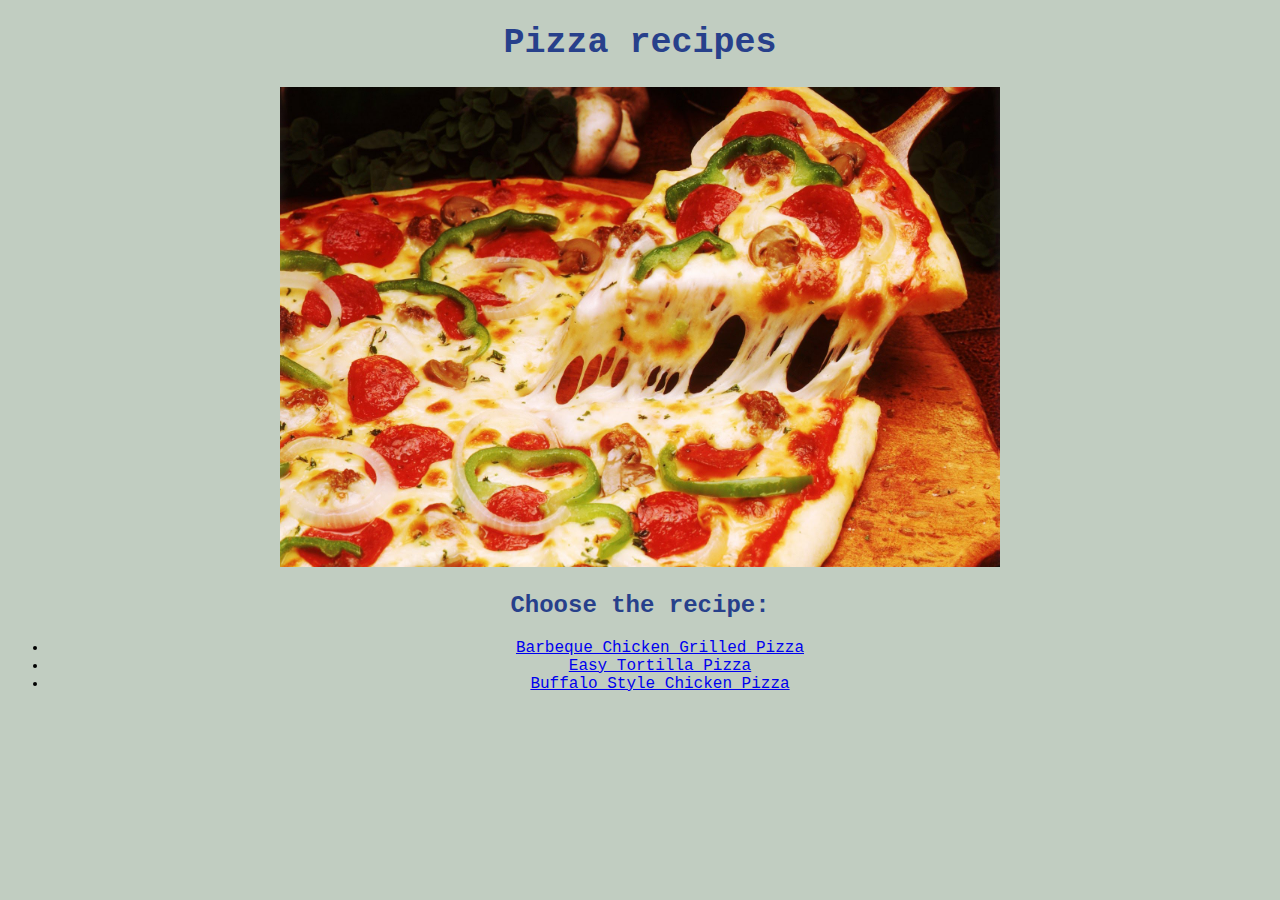
<file: index.html>
<!DOCTYPE html>
<html lang="en">
<head>
    <meta charset="UTF-8">
    <title>Recipes</title>
    <link rel="stylesheet" href="styles.css">
</head>


<body>
    <h1 id="maintitle"class="Header" >Pizza recipes</h1>
    <img src="images/mainpizza.jpg" alt="Cool Aswesome Super Pizza"
    width="720px" height="480px">
    <h2 class="Header">Choose the recipe:</h2>
    <ul>
        <li><a href="recipes-list/barbeque.html">Barbeque Chicken Grilled Pizza</a></li>
        <li><a href="recipes-list/tortilla.html">Easy Tortilla Pizza</a></li>
        <li><a href="recipes-list/buffalo.html">Buffalo Style Chicken Pizza</a></li>
    </ul>
</body>


</html>
</file>
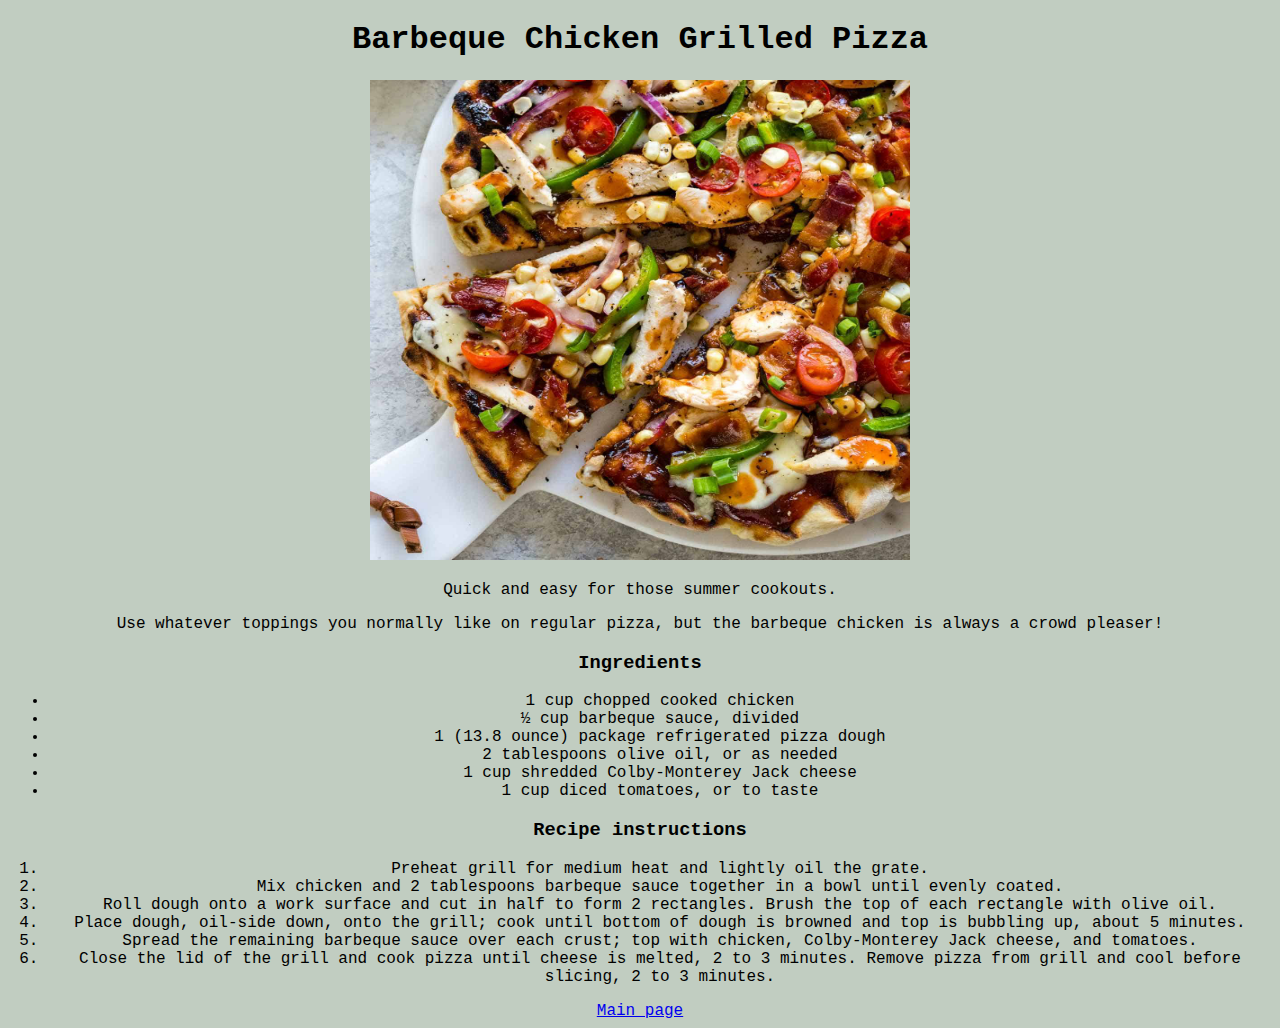
<file: recipes-list/barbeque.html>
<!DOCTYPE html>
<html lang="en">
<head>
    <meta charset="UTF-8">
    <title>Barbeque Pizza</title>
    <link rel="stylesheet" href="../styles.css">
</head>

<body>
    <h1>Barbeque Chicken Grilled Pizza</h1>
    <img src="../images/barbeque.jpg" alt="Yummy Barbque Chicked Grilled Pizza!"
    width="540px" height="480px">
    <p>Quick and easy for those summer cookouts.</p>
    <p>Use whatever toppings you normally like on regular pizza, but the barbeque chicken is always a crowd pleaser!</p>
    <h3>Ingredients</h3>
    <ul>
        <li>1 cup chopped cooked chicken</li>
        <li>½ cup barbeque sauce, divided</li>
        <li>1 (13.8 ounce) package refrigerated pizza dough</li>
        <li>2 tablespoons olive oil, or as needed</li>
        <li>1 cup shredded Colby-Monterey Jack cheese</li>
        <li>1 cup diced tomatoes, or to taste</li>
    </ul>
    <h3>Recipe instructions</h3>
    <ol>
        <li>Preheat grill for medium heat and lightly oil the grate.</li>
        <li>Mix chicken and 2 tablespoons barbeque sauce together in a bowl until evenly coated.</li>
        <li>Roll dough onto a work surface and cut in half to form 2 rectangles. Brush the top of each rectangle with olive oil.</li>
        <li>Place dough, oil-side down, onto the grill; cook until bottom of dough is browned and top is bubbling up, about 5 minutes.</li>
        <li>Spread the remaining barbeque sauce over each crust; top with chicken, Colby-Monterey Jack cheese, and tomatoes.</li>
        <li>Close the lid of the grill and cook pizza until cheese is melted, 2 to 3 minutes. 
        Remove pizza from grill and cool before slicing, 2 to 3 minutes.</li>
    </ol>
    <a href="../index.html">Main page</a>
</body>

</html>
</file>
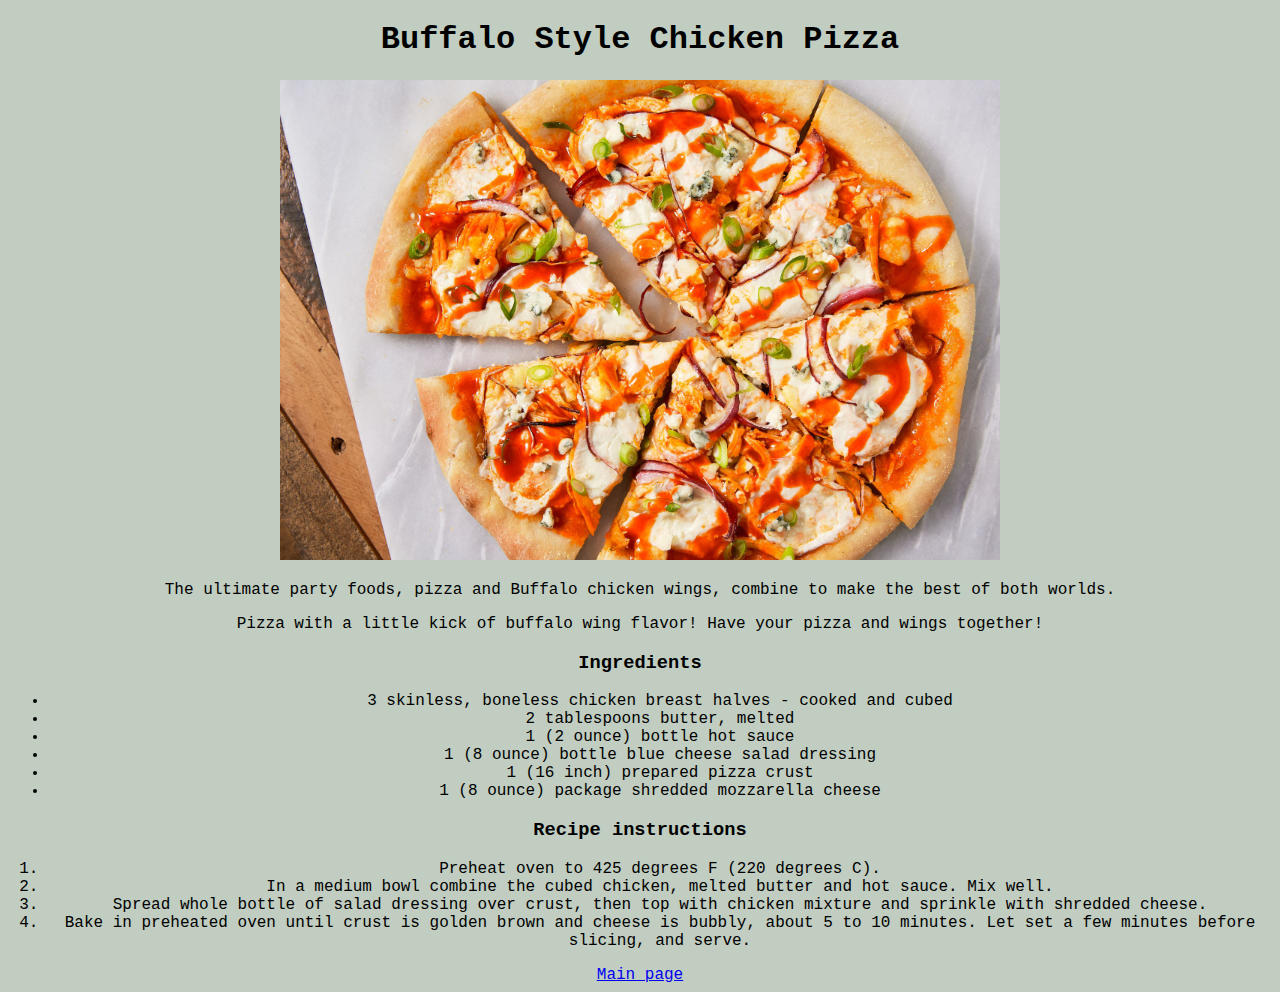
<file: recipes-list/buffalo.html>
<!DOCTYPE html>
<html lang="en">
<head>
    <meta charset="UTF-8">
    <title>Buffalo Style Chicken Pizza</title>
    <link rel="stylesheet" href="../styles.css">
</head>

<body>
    <h1>Buffalo Style Chicken Pizza</h1>
    <img src="../images/buffalo.jpg" alt="Delicious pizza"
    width="720px" height="480px">
    <p>The ultimate party foods, pizza and Buffalo chicken wings, combine to make the best of both worlds.</p>
    <p>Pizza with a little kick of buffalo wing flavor! Have your pizza and wings together!</p>
    <h3>Ingredients</h3>
    <ul>
        <li>3 skinless, boneless chicken breast halves - cooked and cubed</li>
        <li>2 tablespoons butter, melted</li>
        <li>1 (2 ounce) bottle hot sauce</li>
        <li>1 (8 ounce) bottle blue cheese salad dressing</li>
        <li>1 (16 inch) prepared pizza crust</li>
        <li>1 (8 ounce) package shredded mozzarella cheese</li>
    </ul>
    <h3>Recipe instructions</h3>
    <ol>
        <li>Preheat oven to 425 degrees F (220 degrees C).</li>
        <li>In a medium bowl combine the cubed chicken, melted butter and hot sauce. Mix well.</li>
        <li>Spread whole bottle of salad dressing over crust, then top with chicken mixture and sprinkle with shredded cheese.</li>
        <li>Bake in preheated oven until crust is golden brown and cheese is bubbly, about 5 to 10 minutes. Let set a few minutes before slicing, and serve.</li>
    </ol>
    <a href="../index.html">Main page</a>
</body>

</html>
</file>
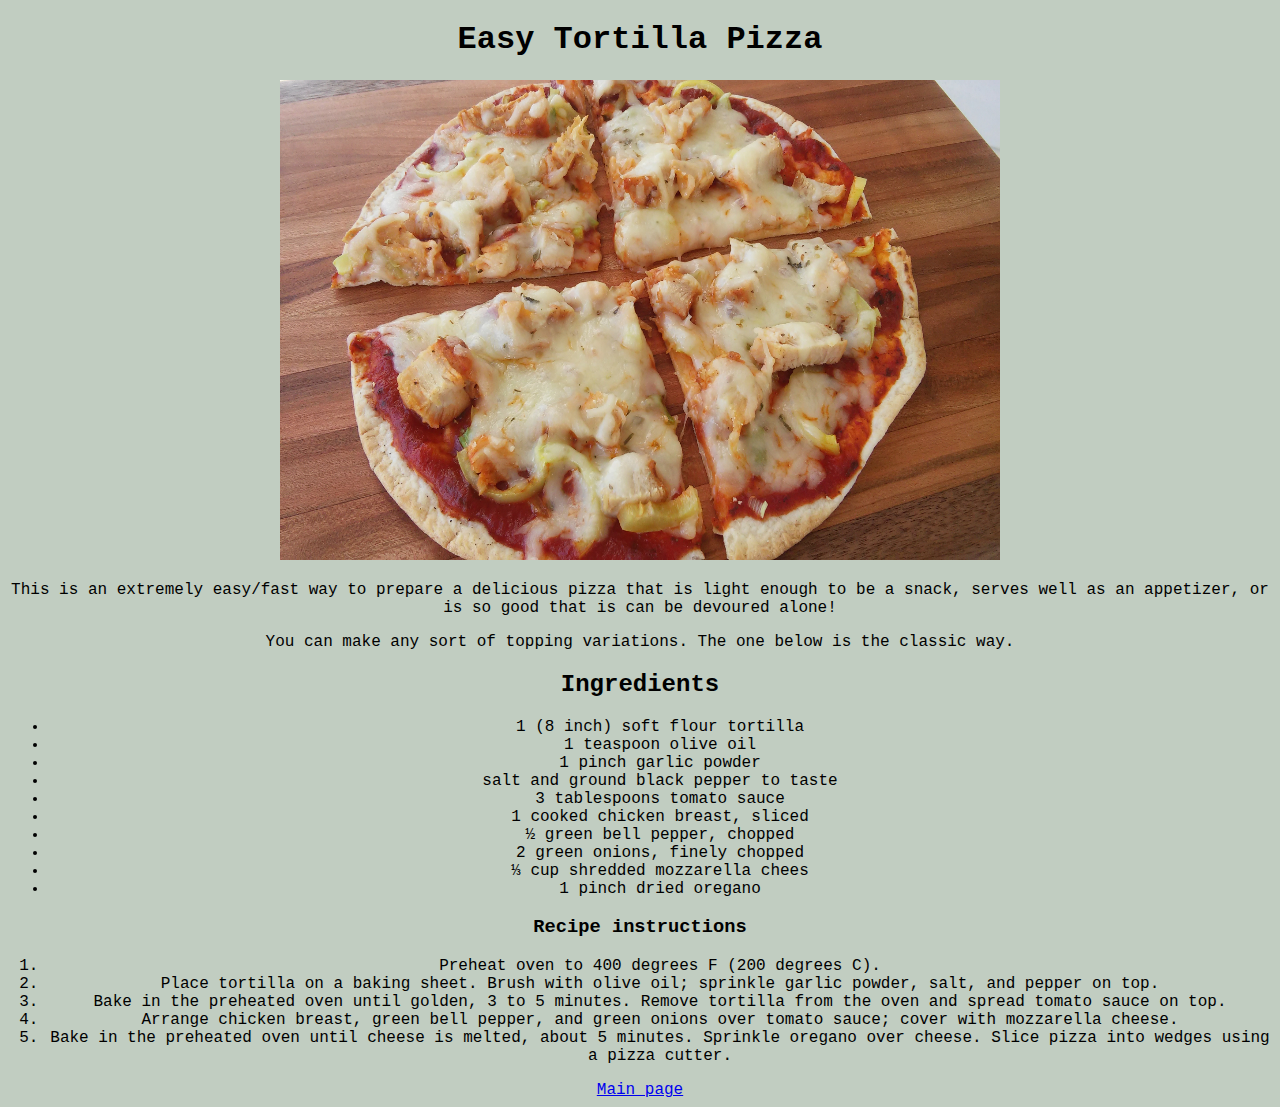
<file: recipes-list/tortilla.html>
<!DOCTYPE html>
<html lang="en">
<head>
    <meta charset="UTF-8">
    <title>Easy Tortilla Pizza</title>
    <link rel="stylesheet" href="../styles.css">
</head>

<body>
    <h1>Easy Tortilla Pizza</h1>
    <img src="../images/tortilla.jpg" alt="Yummy-looking pizza"
    width="720px" height="480px">
    <p>This is an extremely easy/fast way to prepare a delicious pizza that is light enough to be a snack, serves well as an appetizer, or is so good that is can be devoured alone!</p>
    <p>You can make any sort of topping variations. The one below is the classic way.</p>
    <h2>Ingredients</h2>
    <ul>
        <li>1 (8 inch) soft flour tortilla</li>
        <li>1 teaspoon olive oil</li>
        <li>1 pinch garlic powder</li>
        <li>salt and ground black pepper to taste</li>
        <li>3 tablespoons tomato sauce</li>
        <li>1 cooked chicken breast, sliced</li>
        <li>½ green bell pepper, chopped</li>
        <li>2 green onions, finely chopped</li>
        <li>⅓ cup shredded mozzarella chees</li>
        <li>1 pinch dried oregano</li>
    </ul>
    <h3>Recipe instructions</h3>
    <ol>
        <li>Preheat oven to 400 degrees F (200 degrees C).</li>
        <li>Place tortilla on a baking sheet. Brush with olive oil; sprinkle garlic powder, salt, and pepper on top.</li>
        <li>Bake in the preheated oven until golden, 3 to 5 minutes. Remove tortilla from the oven and spread tomato sauce on top.</li>
        <li>Arrange chicken breast, green bell pepper, and green onions over tomato sauce; cover with mozzarella cheese.</li>
        <li>Bake in the preheated oven until cheese is melted, about 5 minutes. Sprinkle oregano over cheese. Slice pizza into wedges using a pizza cutter.</li>
    </ol>
    <a href="../index.html">Main page</a>
</body>

</html>
</file>
<file: styles.css>
* {
    font-family: 'Courier New', Courier, monospace;
    text-align: center;
}

body {
    background-color:#C1CDC1;
}

.Header {
    color: #27408B;
    font-family: 'Courier New', Courier, monospace;
}

#maintitle {
    font-size: 35px;
}
li {
    color: black;
}
</file>
